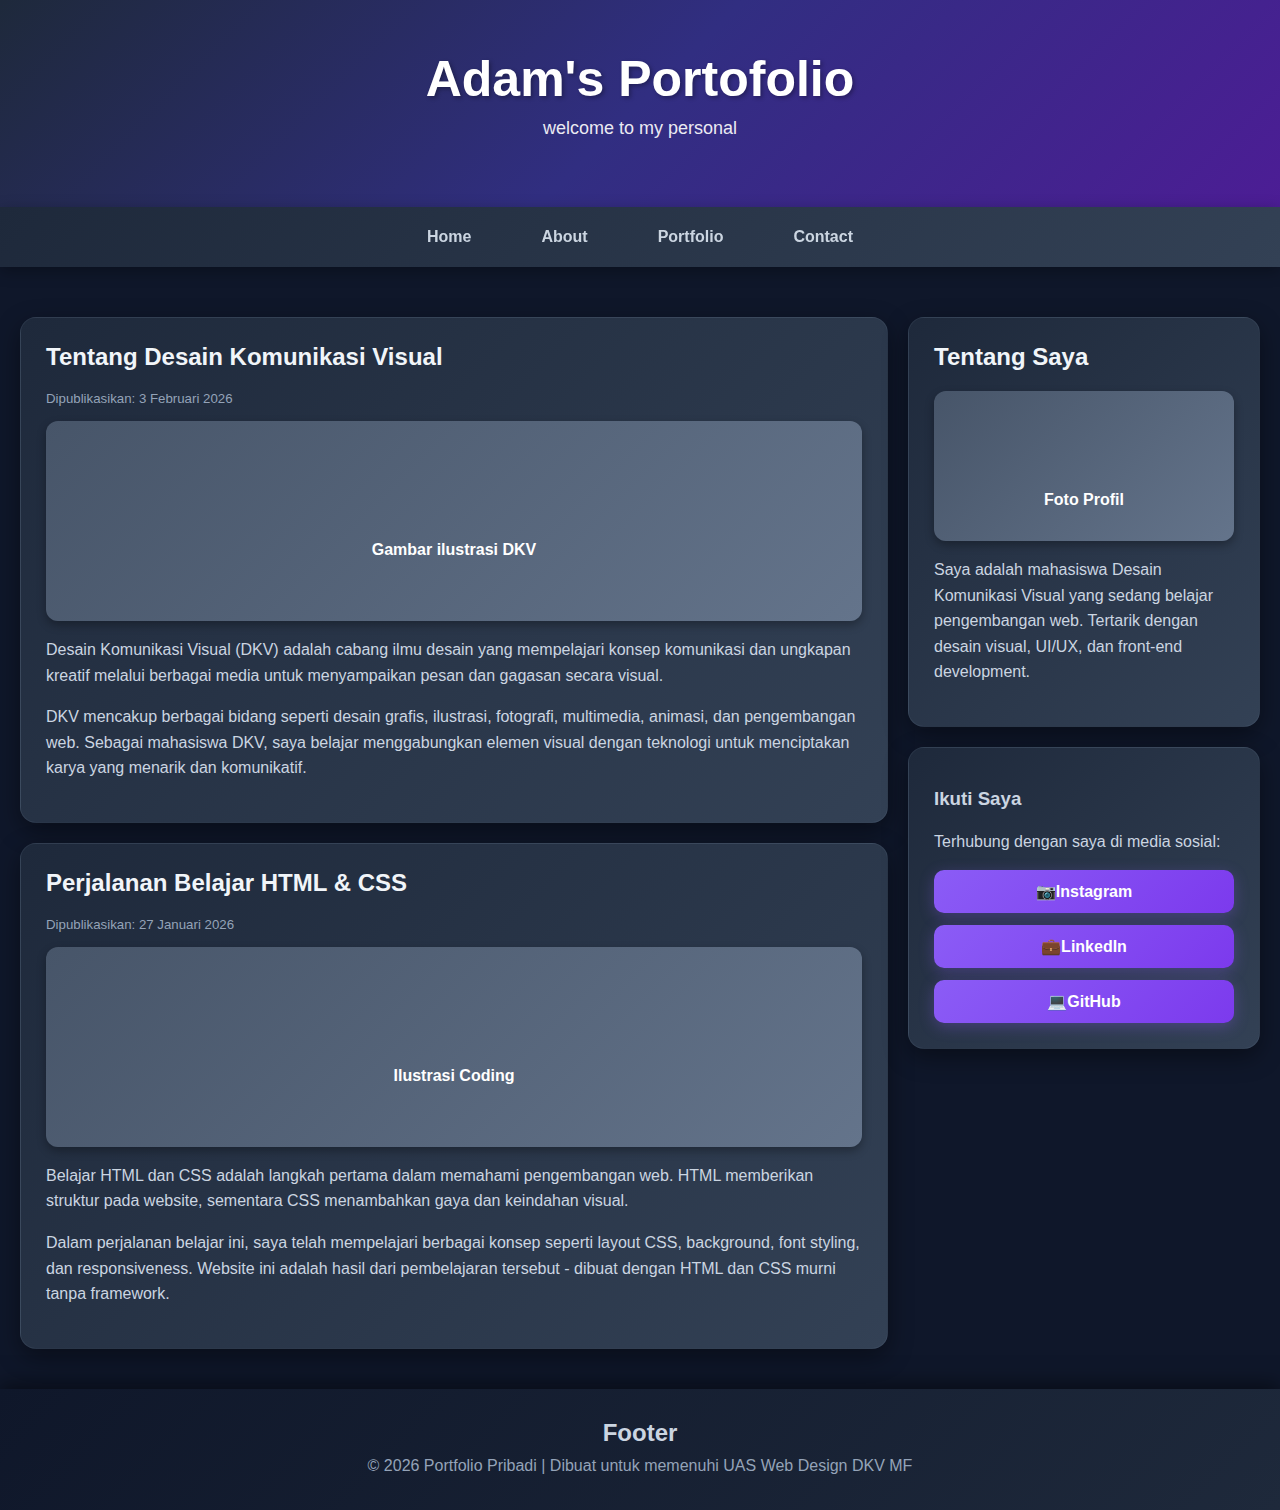
<file: index.html>
<!DOCTYPE html>
<html lang="id">
<head>
    <meta charset="UTF-8">
    <meta name="viewport" content="width=device-width, initial-scale=1.0">
    <title>Adam's Portofolio - Personal Website</title>
    <link rel="stylesheet" href="style.css">
</head>
<body>

    <div class="header">
        <h1>Adam's Portofolio</h1>
        <p>welcome to my personal</p>
    </div>


    <div class="topnav">
        <a href="index.html">Home</a>
        <a href="about.html">About</a>
        <a href="portfolio.html">Portfolio</a>
        <a href="contact.html">Contact</a>
    </div>


    <div class="row">

        <div class="leftcolumn">

            <div class="card">
                <h2>Tentang Desain Komunikasi Visual</h2>
                <h5>Dipublikasikan: 3 Februari 2026</h5>
                <div class="fakeimg" style="height:200px;">
                    <p style="padding-top: 80px; color: white;">Gambar ilustrasi DKV</p>
                </div>
                <p>Desain Komunikasi Visual (DKV) adalah cabang ilmu desain yang mempelajari konsep komunikasi dan ungkapan kreatif melalui berbagai media untuk menyampaikan pesan dan gagasan secara visual.</p>
                <p>DKV mencakup berbagai bidang seperti desain grafis, ilustrasi, fotografi, multimedia, animasi, dan pengembangan web. Sebagai mahasiswa DKV, saya belajar menggabungkan elemen visual dengan teknologi untuk menciptakan karya yang menarik dan komunikatif.</p>
            </div>


            <div class="card">
                <h2>Perjalanan Belajar HTML & CSS</h2>
                <h5>Dipublikasikan: 27 Januari 2026</h5>
                <div class="fakeimg" style="height:200px;">
                    <p style="padding-top: 80px; color: white;">Ilustrasi Coding</p>
                </div>
                <p>Belajar HTML dan CSS adalah langkah pertama dalam memahami pengembangan web. HTML memberikan struktur pada website, sementara CSS menambahkan gaya dan keindahan visual.</p>
                <p>Dalam perjalanan belajar ini, saya telah mempelajari berbagai konsep seperti layout CSS, background, font styling, dan responsiveness. Website ini adalah hasil dari pembelajaran tersebut - dibuat dengan HTML dan CSS murni tanpa framework.</p>
            </div>
        </div>


        <div class="rightcolumn">

            <div class="card">
                <h2>Tentang Saya</h2>
                <div class="fakeimg" style="height:150px;">
                    <p style="padding-top: 60px; color: white;">Foto Profil</p>
                </div>
                <p>Saya adalah mahasiswa Desain Komunikasi Visual yang sedang belajar pengembangan web. Tertarik dengan desain visual, UI/UX, dan front-end development.</p>
            </div>

            <div class="card">
                <h3>Ikuti Saya</h3>
                <p>Terhubung dengan saya di media sosial:</p>
                <div class="social-links">
                    <a href="https://www.instagram.com/ernardds/" class="social-btn">📷Instagram</a>
                    <a href="https://www.linkedin.com/in/ernardds/" class="social-btn">💼LinkedIn</a>
                    <a href="https://github.com/Nnards" class="social-btn">💻GitHub</a>
                </div>
            </div>
        </div>
    </div>


    <div class="footer">
        <h2>Footer</h2>
        <p>&copy; 2026 Portfolio Pribadi | Dibuat untuk memenuhi UAS Web Design DKV MF</p>
    </div>
</body>
</html>
</file>
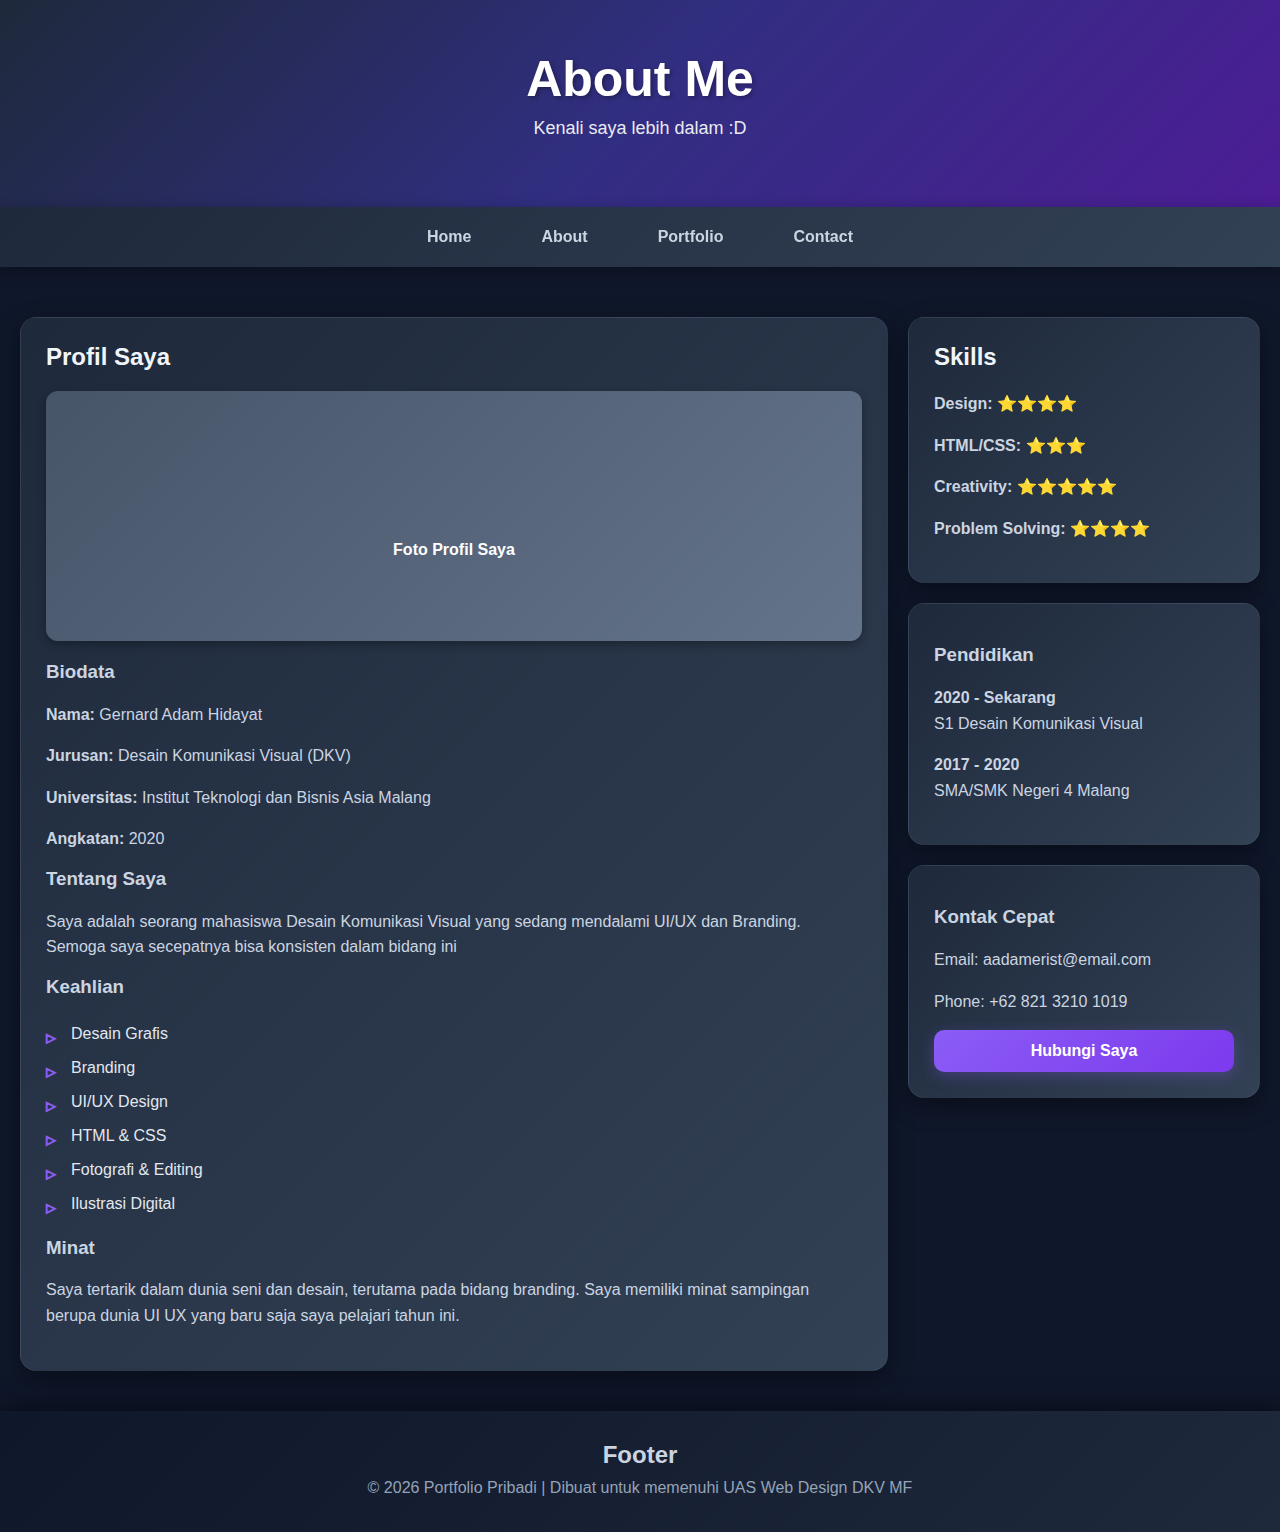
<file: about.html>
<!DOCTYPE html>
<html lang="id">
<head>
    <meta charset="UTF-8">
    <meta name="viewport" content="width=device-width, initial-scale=1.0">
    <title>About - Portfolio Saya</title>
    <link rel="stylesheet" href="style.css">
</head>
<body>
  
    <div class="header">
        <h1>About Me</h1>
        <p>Kenali saya lebih dalam :D</p>
    </div>


    <div class="topnav">
        <a href="index.html">Home</a>
        <a href="about.html">About</a>
        <a href="portfolio.html">Portfolio</a>
        <a href="contact.html">Contact</a>
    </div>


    <div class="row">

        <div class="leftcolumn">
            <div class="card">
                <h2>Profil Saya</h2>
                <div class="fakeimg" style="height:250px;">
                    <p style="padding-top: 110px; color: white;">Foto Profil Saya</p>
                </div>
                <h3 style="margin-top: 20px;">Biodata</h3>
                <p><strong>Nama:</strong> Gernard Adam Hidayat</p>
                <p><strong>Jurusan:</strong> Desain Komunikasi Visual (DKV)</p>
                <p><strong>Universitas:</strong> Institut Teknologi dan Bisnis Asia Malang</p>
                <p><strong>Angkatan:</strong> 2020 </p>

                <h3>Tentang Saya</h3>
                <p>Saya adalah seorang mahasiswa Desain Komunikasi Visual yang sedang mendalami UI/UX dan Branding. Semoga saya secepatnya bisa konsisten dalam bidang ini</p>

                <h3>Keahlian</h3>
                <ul>
                    <li>Desain Grafis </li>
                    <li>Branding </li>
                    <li>UI/UX Design </li>
                    <li>HTML & CSS</li>
                    <li>Fotografi & Editing</li>
                    <li>Ilustrasi Digital</li>
                </ul>

                <h3>Minat</h3>
                <p>Saya tertarik dalam dunia seni dan desain, terutama pada bidang branding. Saya memiliki minat sampingan berupa dunia UI UX yang baru saja saya pelajari tahun ini.</p>
            </div>
        </div>

   
        <div class="rightcolumn">
            <div class="card">
                <h2>Skills</h2>
                <p><strong>Design:</strong> ⭐⭐⭐⭐</p>
                <p><strong>HTML/CSS:</strong> ⭐⭐⭐</p>
                <p><strong>Creativity:</strong> ⭐⭐⭐⭐⭐</p>
                <p><strong>Problem Solving:</strong> ⭐⭐⭐⭐</p>
            </div>

            <div class="card">
                <h3>Pendidikan</h3>
                <p><strong>2020 - Sekarang</strong><br>
                S1 Desain Komunikasi Visual</p>
                <p><strong>2017 - 2020</strong><br>
                SMA/SMK Negeri 4 Malang</p>
            </div>

            <div class="card">
                <h3>Kontak Cepat</h3>
                <p>Email: aadamerist@email.com</p>
                <p>Phone: +62 821 3210 1019</p>
                <a href="contact.html" class="social-btn">Hubungi Saya</a>
            </div>
        </div>
    </div>

    <div class="footer">
        <h2>Footer</h2>
        <p>&copy; 2026 Portfolio Pribadi | Dibuat untuk memenuhi UAS Web Design DKV MF</p>
    </div>
</body>
</html>
</file>
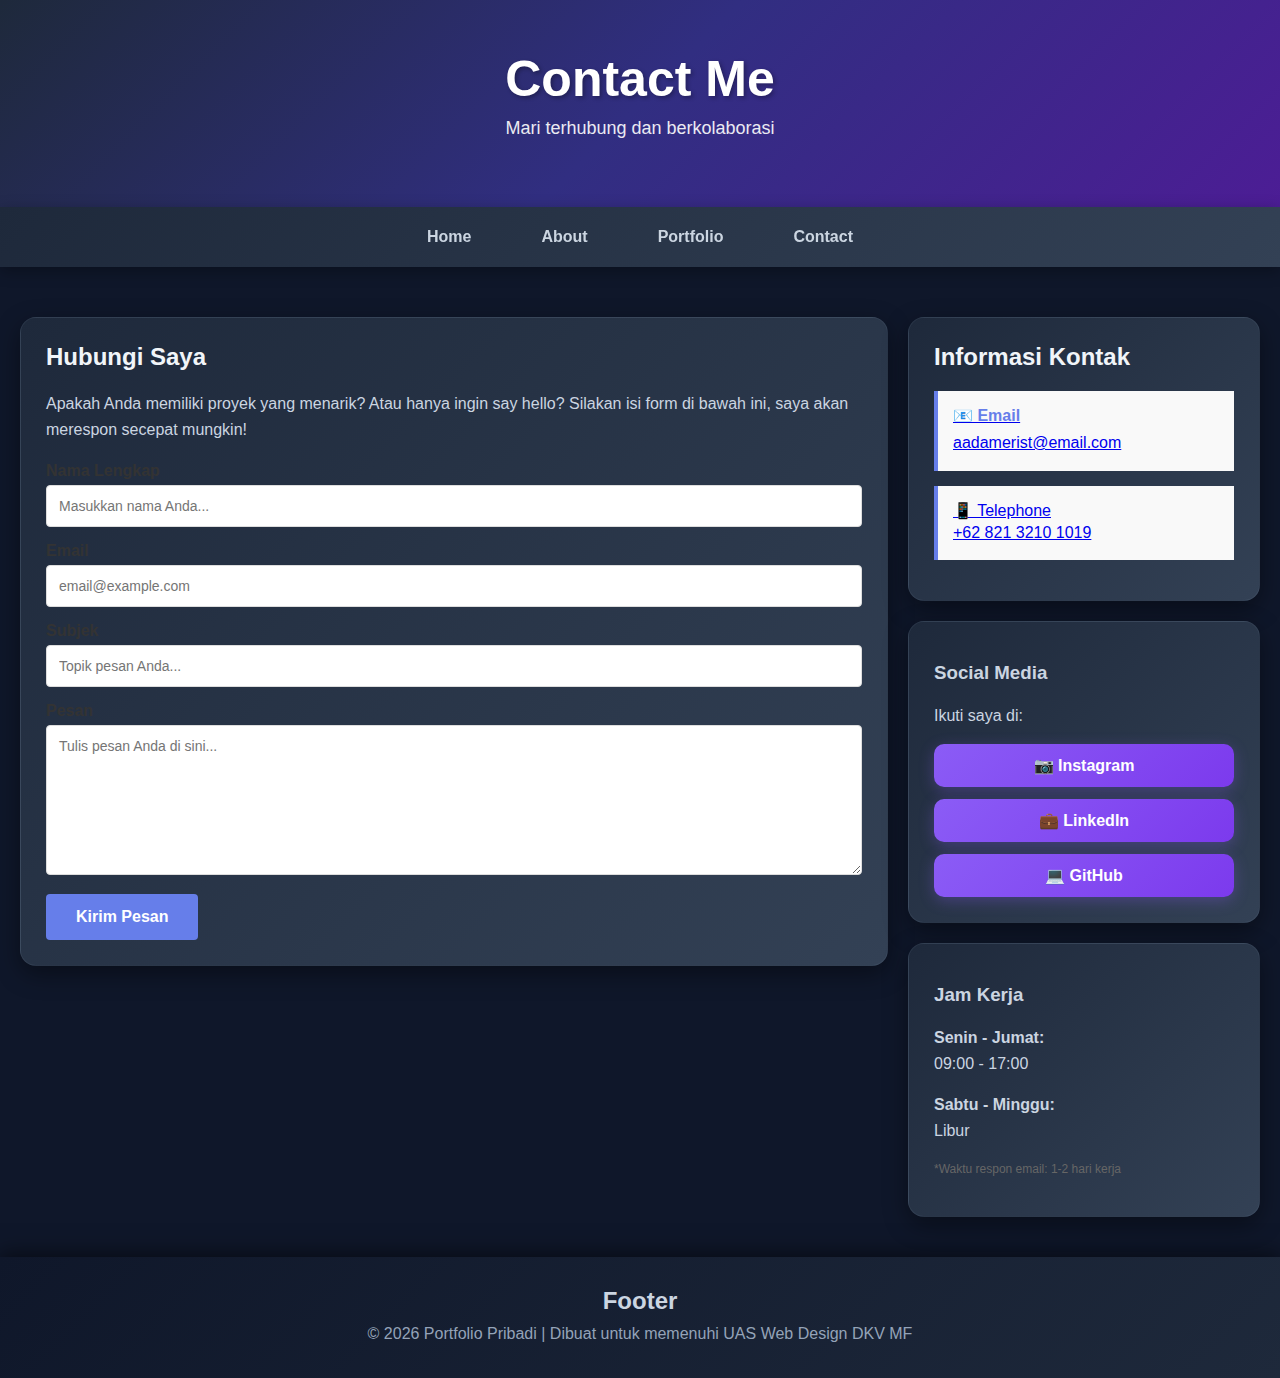
<file: contact.html>
<!DOCTYPE html>
<html lang="id">
<head>
    <meta charset="UTF-8">
    <meta name="viewport" content="width=device-width, initial-scale=1.0">
    <title>Contact - Hubungi Saya</title>
    <link rel="stylesheet" href="style.css">
    <style>

        .contact-form {
            margin-top: 20px;
        }

        .contact-form label {
            display: block;
            margin-bottom: 5px;
            font-weight: bold;
            color: #333;
        }

        .contact-form input[type="text"],
        .contact-form input[type="email"],
        .contact-form textarea {
            width: 100%;
            padding: 12px;
            border: 1px solid #ddd;
            border-radius: 4px;
            box-sizing: border-box;
            margin-bottom: 15px;
            font-family: Arial, sans-serif;
            font-size: 14px;
        }

        .contact-form input[type="text"]:focus,
        .contact-form input[type="email"]:focus,
        .contact-form textarea:focus {
            outline: none;
            border-color: #667eea;
            box-shadow: 0 0 5px rgba(102, 126, 234, 0.3);
        }

        .contact-form textarea {
            height: 150px;
            resize: vertical;
        }

        .contact-form button {
            background-color: #667eea;
            color: white;
            padding: 14px 30px;
            border: none;
            border-radius: 4px;
            cursor: pointer;
            font-size: 16px;
            font-weight: bold;
            transition: background-color 0.3s;
        }

        .contact-form button:hover {
            background-color: #764ba2;
        }

        .contact-info {
            margin-bottom: 15px;
            padding: 15px;
            background-color: #f9f9f9;
            border-left: 4px solid #667eea;
        }

        .contact-info h4 {
            margin: 0 0 5px 0;
            color: #667eea;
        }

        .contact-info p {
            margin: 0;
            color: #666;
        }
    </style>
</head>
<body>

    <div class="header">
        <h1>Contact Me</h1>
        <p>Mari terhubung dan berkolaborasi</p>
    </div>

    <div class="topnav">
        <a href="index.html">Home</a>
        <a href="about.html">About</a>
        <a href="portfolio.html">Portfolio</a>
        <a href="contact.html">Contact</a>
    </div>


    <div class="row">

        <div class="leftcolumn">
            <div class="card">
                <h2>Hubungi Saya</h2>
                <p>Apakah Anda memiliki proyek yang menarik? Atau hanya ingin say hello? Silakan isi form di bawah ini, saya akan merespon secepat mungkin!</p>

                <form class="contact-form" action="#" method="post">
                    <label for="nama">Nama Lengkap</label>
                    <input type="text" id="nama" name="nama" placeholder="Masukkan nama Anda..." required>

                    <label for="email">Email</label>
                    <input type="email" id="email" name="email" placeholder="email@example.com" required>

                    <label for="subjek">Subjek</label>
                    <input type="text" id="subjek" name="subjek" placeholder="Topik pesan Anda..." required>

                    <label for="pesan">Pesan</label>
                    <textarea id="pesan" name="pesan" placeholder="Tulis pesan Anda di sini..." required></textarea>

                    <button type="submit">Kirim Pesan</button>
                </form>
            </div>

        </div>

        <div class="rightcolumn">
            <div class="card">
                <h2>Informasi Kontak</h2>

                <div class="contact-info">
                    <a href="mailto:aadamerist@gmail.com" target="_blank">
                    <h4>📧 Email</h4>
                    <p>aadamerist@email.com</a></p>
                    
                </div>

                <div class="contact-info">
                    <a href="https://wa.me/+6282132101019" target="_blank"
                    <h4>📱 Telephone</h4>
                    <p>+62 821 3210 1019</a></p>
                </div>

            </div>

            <div class="card">
                <h3>Social Media</h3>
                <p>Ikuti saya di:</p>
                <div class="social-links">
                    <a href="https://www.instagram.com/ernardds/" target="_blank" class="social-btn">📷 Instagram</a>
                    <a href="https://www.linkedin.com/in/ernardds/" target="_blank" class="social-btn">💼 LinkedIn</a>
                    <a href="https://github.com/Nnards" target="_blank" class="social-btn">💻 GitHub</a>
                
                </div>
            </div>

            <div class="card">
                <h3>Jam Kerja</h3>
                <p><strong>Senin - Jumat:</strong><br>09:00 - 17:00</p>
                <p><strong>Sabtu - Minggu:</strong><br>Libur</p>
                <p style="margin-top: 10px; font-size: 12px; color: #666;">*Waktu respon email: 1-2 hari kerja</p>
            </div>
        </div>
    </div>


    <div class="footer">
        <h2>Footer</h2>
        <p>&copy; 2026 Portfolio Pribadi | Dibuat untuk memenuhi UAS Web Design DKV MF</p>
    </div>
</body>
</html>
</file>
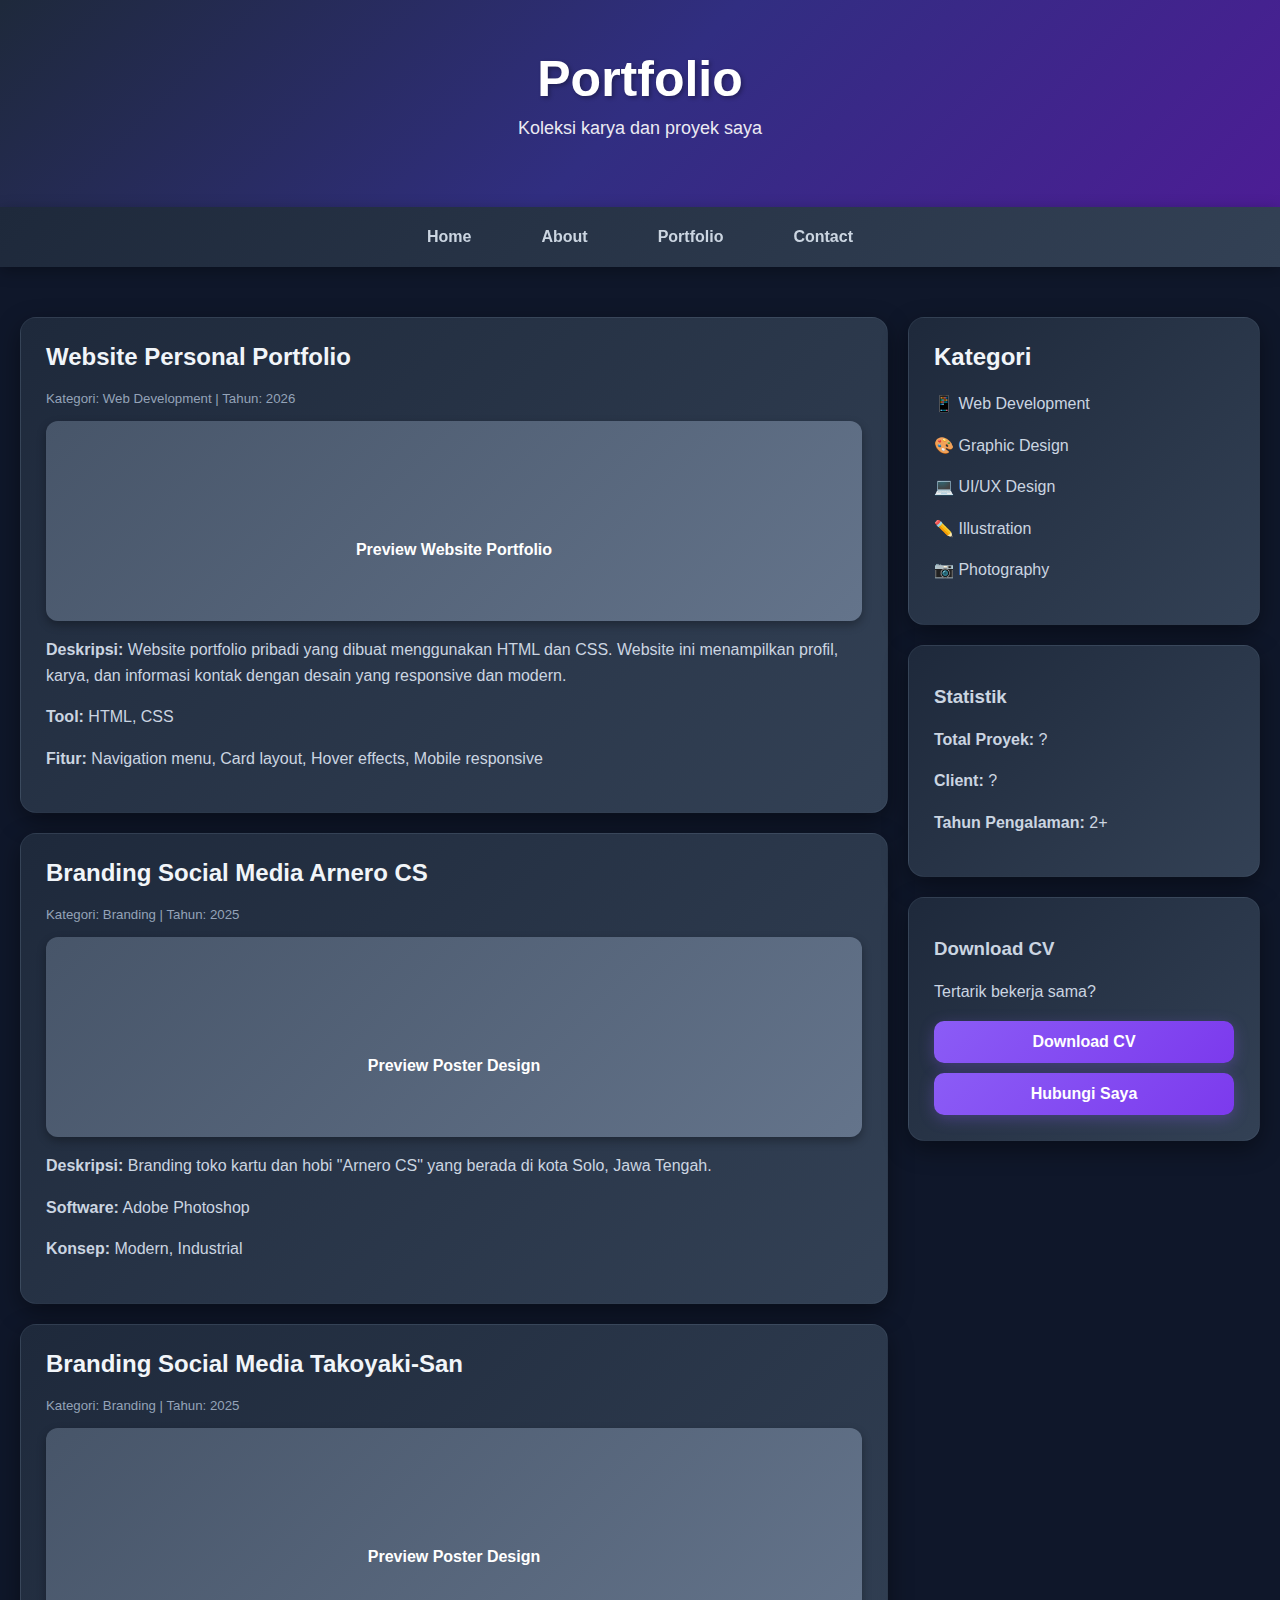
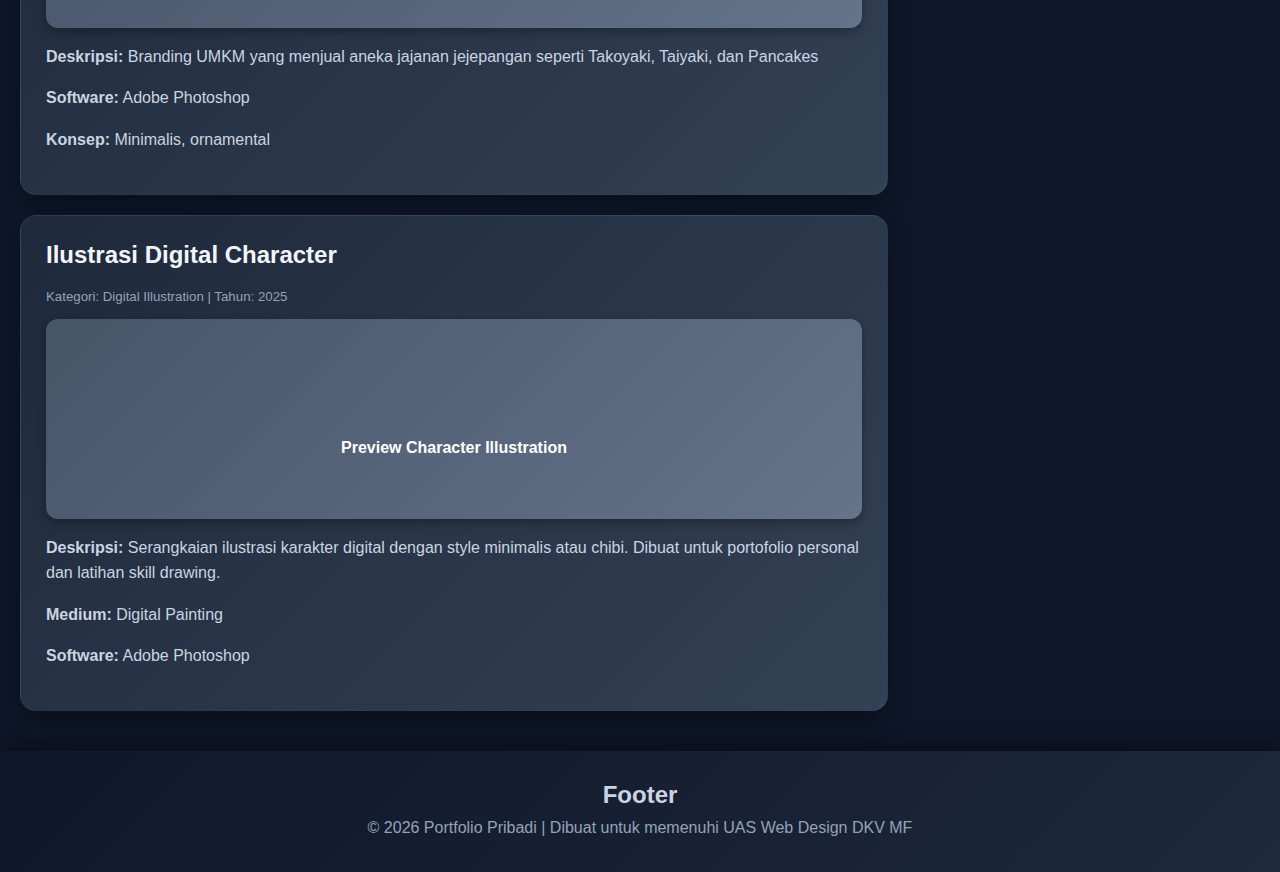
<file: portfolio.html>
<!DOCTYPE html>
<html lang="id">
<head>
    <meta charset="UTF-8">
    <meta name="viewport" content="width=device-width, initial-scale=1.0">
    <title>Portfolio - Karya Saya</title>
    <link rel="stylesheet" href="style.css">
</head>
<body>
    <div class="header">
        <h1>Portfolio</h1>
        <p>Koleksi karya dan proyek saya</p>
    </div>

    <div class="topnav">
        <a href="index.html">Home</a>
        <a href="about.html">About</a>
        <a href="portfolio.html">Portfolio</a>
        <a href="contact.html">Contact</a>
    </div>


    <div class="row">
        <div class="leftcolumn">
            <div class="card">
                <h2>Website Personal Portfolio</h2>
                <h5>Kategori: Web Development | Tahun: 2026</h5>
                <div class="fakeimg" style="height:200px;">
                    <p style="padding-top: 80px; color: white;">Preview Website Portfolio</p>
                </div>
                <p><strong>Deskripsi:</strong> Website portfolio pribadi yang dibuat menggunakan HTML dan CSS. Website ini menampilkan profil, karya, dan informasi kontak dengan desain yang responsive dan modern.</p>
                <p><strong>Tool:</strong> HTML, CSS</p>
                <p><strong>Fitur:</strong> Navigation menu, Card layout, Hover effects, Mobile responsive</p>
            </div>

            <div class="card">
                <h2>Branding Social Media Arnero CS</h2>
                <h5>Kategori: Branding | Tahun: 2025</h5>
                <div class="fakeimg" style="height:200px;">
                    <p style="padding-top: 80px; color: white;">Preview Poster Design</p>
                </div>
                <p><strong>Deskripsi:</strong> Branding toko kartu dan hobi "Arnero CS" yang berada di kota Solo, Jawa Tengah.</p>
                <p><strong>Software:</strong> Adobe Photoshop</p>
                <p><strong>Konsep:</strong> Modern, Industrial</p>
            </div>

            <div class="card">
                <h2>Branding Social Media Takoyaki-San</h2>
                <h5>Kategori: Branding | Tahun: 2025</h5>
                <div class="fakeimg" style="height:200px;">
                    <p style="padding-top: 80px; color: white;">Preview Poster Design</p>
                </div>
                <p><strong>Deskripsi:</strong> Branding UMKM yang menjual aneka jajanan jejepangan seperti Takoyaki, Taiyaki, dan Pancakes</p>
                <p><strong>Software:</strong> Adobe Photoshop</p>
                <p><strong>Konsep:</strong> Minimalis, ornamental</p>
            </div>



            <div class="card">
                <h2>Ilustrasi Digital Character</h2>
                <h5>Kategori: Digital Illustration | Tahun: 2025</h5>
                <div class="fakeimg" style="height:200px;">
                    <p style="padding-top: 80px; color: white;">Preview Character Illustration</p>
                </div>
                <p><strong>Deskripsi:</strong> Serangkaian ilustrasi karakter digital dengan style minimalis atau chibi. Dibuat untuk portofolio personal dan latihan skill drawing.</p>
                <p><strong>Medium:</strong> Digital Painting</p>
                <p><strong>Software:</strong> Adobe Photoshop</p>
            </div>
        </div>

        <div class="rightcolumn">
            <div class="card">
                <h2>Kategori</h2>
                <p>📱 Web Development</p>
                <p>🎨 Graphic Design</p>
                <p>💻 UI/UX Design</p>
                <p>✏️ Illustration</p>
                <p>📷 Photography</p>
            </div>

            <div class="card">
                <h3>Statistik</h3>
                <p><strong>Total Proyek:</strong> ?</p>
                <p><strong>Client:</strong> ?</p>
                <p><strong>Tahun Pengalaman:</strong> 2+</p>
            </div>

            <div class="card">
                <h3>Download CV</h3>
                <p>Tertarik bekerja sama?</p>
                <a href="#" class="social-btn">Download CV</a>
                <a href="contact.html" class="social-btn" style="margin-top: 10px;">Hubungi Saya</a>
            </div>
        </div>
    </div>
    <div class="footer">
        <h2>Footer</h2>
        <p>&copy; 2026 Portfolio Pribadi | Dibuat untuk memenuhi UAS Web Design DKV MF</p>
    </div>
</body>
</html>
</file>
<file: style.css>
/* Reset default styling */
* {
    box-sizing: border-box;
}

body {
    font-family: 'Segoe UI', Tahoma, Geneva, Verdana, sans-serif;
    padding: 0;
    background: #0f172a;
    margin: 0;
    color: #e2e8f0;
}

/* Header Style - Dark Gradient */
.header {
    padding: 50px 30px;
    text-align: center;
    background: linear-gradient(135deg, #1e293b 0%, #312e81 50%, #4c1d95 100%);
    color: white;
    box-shadow: 0 4px 20px rgba(0, 0, 0, 0.5);
}

.header h1 {
    font-size: 50px;
    margin: 0;
    font-weight: 700;
    text-shadow: 2px 2px 4px rgba(0, 0, 0, 0.3);
}

.header p {
    font-size: 18px;
    margin-top: 10px;
    opacity: 0.9;
}

/* Navigation Bar Style - Modern Dark */
.topnav {
    overflow: hidden;
    background: linear-gradient(135deg, #1e293b 0%, #334155 100%);
    display: flex;
    justify-content: center;
    align-items: center;
    box-shadow: 0 4px 15px rgba(0, 0, 0, 0.3);
    padding: 5px 0;
    position: sticky;
    top: 0;
    z-index: 1000;
}

.topnav a {
    color: #cbd5e1;
    text-align: center;
    padding: 16px 30px;
    text-decoration: none;
    font-size: 16px;
    font-weight: 600;
    transition: all 0.3s ease;
    border-radius: 8px;
    margin: 0 5px;
    position: relative;
}

.topnav a::before {
    content: '';
    position: absolute;
    bottom: 8px;
    left: 50%;
    transform: translateX(-50%);
    width: 0;
    height: 3px;
    background: linear-gradient(90deg, #8b5cf6, #ec4899);
    transition: width 0.3s ease-in-out;
    border-radius: 2px;
}

.topnav a:hover {
    background: rgba(139, 92, 246, 0.15);
    color: #fa8b8b;
    transform: translateY(-3px);
}

.topnav a:hover::before {
    width: 60%;
}

/* Main Container */
.row {
    max-width: 1400px;
    margin: 30px auto;
    padding: 0 20px;
}

/* Column Layout */
.leftcolumn {
    float: left;
    width: 70%;
}

.rightcolumn {
    float: left;
    width: 30%;
    padding-left: 20px;
}

/* Fake image placeholder - Dark themed */
.fakeimg {
    background: linear-gradient(135deg, #475569 0%, #64748b 100%);
    width: 100%;
    padding: 20px;
    text-align: center;
    color: white;
    font-weight: bold;
    border-radius: 12px;
    box-shadow: 0 4px 10px rgba(0, 0, 0, 0.3);
}

/* Card effect - Rounded and Dark themed */
.card {
    background: linear-gradient(135deg, #1e293b 0%, #334155 100%);
    padding: 25px;
    margin-top: 20px;
    box-shadow: 0 8px 25px rgba(0, 0, 0, 0.4);
    transition: all 0.3s ease;
    border-radius: 16px;
    border: 1px solid rgba(148, 163, 184, 0.1);
}

.card:hover {
    transform: translateY(-5px);
    box-shadow: 0 12px 35px rgba(139, 92, 246, 0.3);
    border-color: rgba(139, 92, 246, 0.3);
}

.card h2 {
    color: #f1f5f9;
    margin-top: 0;
}

.card h3 {
    color: #cbd5e1;
    margin-top: 15px;
}

.card h5 {
    color: #94a3b8;
    font-weight: normal;
    margin: 5px 0 15px 0;
}

.card p {
    color: #cbd5e1;
    line-height: 1.6;
}

/* Clear floats after columns */
.row:after {
    content: "";
    display: table;
    clear: both;
}

/* Footer Style - Dark */
.footer {
    padding: 30px;
    text-align: center;
    background: linear-gradient(135deg, #0f172a 0%, #1e293b 100%);
    color: #94a3b8;
    margin-top: 40px;
    box-shadow: 0 -4px 20px rgba(0, 0, 0, 0.5);
}

.footer h2 {
    margin: 0 0 10px 0;
    color: #cbd5e1;
    font-size: 24px;
}

.footer p {
    margin: 5px 0;
}

/* Social Links Styling - Modern buttons */
.social-links {
    display: flex;
    flex-direction: column;
    gap: 12px;
}

.social-btn {
    background: linear-gradient(135deg, #8b5cf6 0%, #7c3aed 100%);
    color: white;
    padding: 12px 20px;
    text-align: center;
    text-decoration: none;
    display: block;
    border-radius: 10px;
    transition: all 0.3s ease;
    font-weight: 600;
    box-shadow: 0 4px 15px rgba(139, 92, 246, 0.3);
}

.social-btn:hover {
    background: linear-gradient(135deg, #7c3aed 0%, #6d28d9 100%);
    transform: translateY(-3px);
    box-shadow: 0 6px 20px rgba(139, 92, 246, 0.5);
}

/* List styling in cards */
.card ul {
    list-style: none;
    padding-left: 0;
}

.card ul li {
    padding: 8px 0;
    padding-left: 25px;
    position: relative;
}

.card ul li::before {
    content: "▹";
    position: absolute;
    left: 0;
    color: #8b5cf6;
    font-weight: bold;
    font-size: 20px;
}

/* Responsive layout - ketika screen kurang dari 800px */
@media screen and (max-width: 800px) {
    .leftcolumn, .rightcolumn {
        width: 100%;
        padding: 0;
    }

    .header h1 {
        font-size: 36px;
    }
}

/* Responsive layout - ketika screen kurang dari 400px */
@media screen and (max-width: 400px) {
    .topnav {
        flex-direction: column;
    }

    .topnav a {
        width: 90%;
        margin: 5px 0;
    }

    .header h1 {
        font-size: 28px;
    }

    .header p {
        font-size: 14px;
    }
}

/* Scrollbar styling for webkit browsers */
::-webkit-scrollbar {
    width: 12px;
}

::-webkit-scrollbar-track {
    background: #0f172a;
}

::-webkit-scrollbar-thumb {
    background: linear-gradient(135deg, #8b5cf6, #7c3aed);
    border-radius: 6px;
}

::-webkit-scrollbar-thumb:hover {
    background: linear-gradient(135deg, #7c3aed, #6d28d9);
}
</file>
